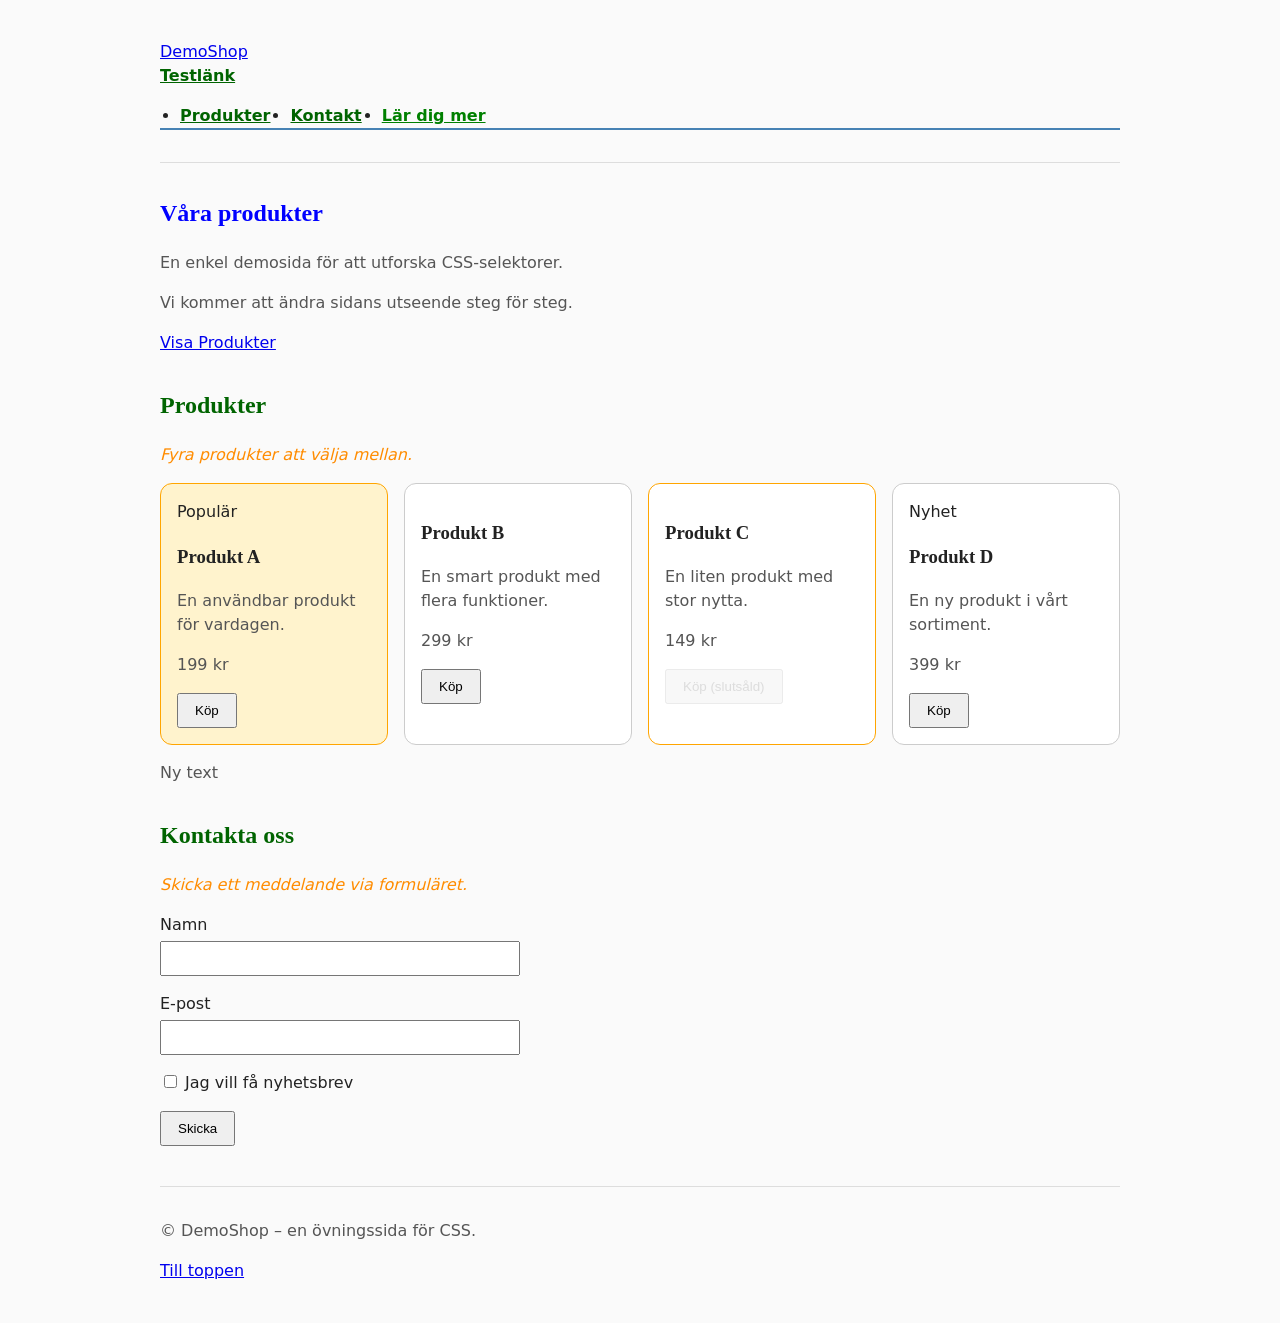
<file: tisdag/index.html>
<!doctype html>
<html lang="sv">
  <head>
    <meta charset="UTF-8" />
    <meta name="viewport" content="width=device-width, initial-scale=1.0" />
    <title>DemoShop – CSS Selectors</title>
    <link rel="stylesheet" href="style.css" />
  </head>
  <body>
    <header class="site-header" id="top">
      <a class="logo" href="#top">DemoShop</a>
      <nav aria-label="Huvudnavigation">
        <a href="#">Testlänk</a>
        <ul class="nav-list">
          <li><a href="#products">Produkter</a></li>
          <li><a href="#contact">Kontakt</a></li>
          <li><a href="https://developer.mozilla.org/" target="_blank" rel="noopener noreferrer">Lär dig mer</a></li>
        </ul>
      </nav>
    </header>

    <main>
      <section class="intro" aria-labelledby="page-title">
        <h1 id="page-title">Våra produkter</h1>
        <p>En enkel demosida för att utforska CSS-selektorer.</p>
        <p class="hint">Vi kommer att ändra sidans utseende steg för steg.</p>
        <p><a href="#" class="product-link">Visa Produkter</a></p>
      </section>

      <section id="products" aria-labelledby="products-title">
        <h2 id="products-title">Produkter</h2>
        <p>Fyra produkter att välja mellan.</p>
        <div class="product-list">
          <article class="card featured" data-category="accessories">
            <span class="badge">Populär</span>
            <h3>Produkt A</h3>
            <p>En användbar produkt för vardagen.</p>
            <p class="price">199 kr</p>
            <button type="button" data-action="buy">Köp</button>
          </article>
          <article class="card" data-category="tech">
            <h3>Produkt B</h3>
            <p>En smart produkt med flera funktioner.</p>
            <p class="price">299 kr</p>
            <button type="button" data-action="buy">Köp</button>
          </article>
          <article class="card" data-category="accessories">
            <h3>Produkt C</h3>
            <p>En liten produkt med stor nytta.</p>
            <p class="price">149 kr</p>
            <button type="button" disabled>Köp (slutsåld)</button>
          </article>
          <article class="card" data-category="tech">
            <span class="badge">Nyhet</span>
            <h3>Produkt D</h3>
            <p>En ny produkt i vårt sortiment.</p>
            <p class="price">399 kr</p>
            <button type="button" data-action="buy">Köp</button>
          </article>
        </div>
        <p>Ny text</p>
      </section>

      <section id="contact" aria-labelledby="contact-title">
        <h2 id="contact-title">Kontakta oss</h2>
        <p>Skicka ett meddelande via formuläret.</p>
        <form action="#contact" method="get">
          <div class="form-group">
            <label for="name">Namn</label>
            <input id="name" name="name" type="text" required autocomplete="name" />
          </div>
          <div class="form-group">
            <label for="email">E-post</label>
            <input id="email" name="email" type="email"  autocomplete="email" />
          </div>
          <div class="form-group checkbox-group">
            <input id="newsletter" name="newsletter" type="checkbox" />
            <label for="newsletter">Jag vill få nyhetsbrev</label>
          </div>
          <button type="submit">Skicka</button>
        </form>
      </section>
    </main>

    <!-- <div class="example">
      <h2>Rubrik</h2>
      <p>Första stycket</p>
      <p>Andra stycket</p>
      <p>Tredje stycket</p>
    </div> -->

    <footer class="site-footer">
      <p>© DemoShop – en övningssida för CSS.</p>
      <a href="#top">Till toppen</a>
    </footer>
  </body>
</html>
</file>
<file: tisdag/style.css>
/* DemoShop – start-CSS.
   Endast grundläggande läsbarhet och layout.
   Vi lägger till selektorerna tillsammans under föreläsningen. */

body {
  max-width: 960px;
  margin: 0 auto;
  padding: 24px;
  font-family: system-ui, sans-serif;
  line-height: 1.5;
  color: #222;
  background: #fafafa;
}

.site-header,
.site-footer {
  padding: 16px 0;
  border-bottom: 1px solid #ddd;
}

.site-footer {
  margin-top: 40px;
  border-top: 1px solid #ddd;
  border-bottom: 0;
}

section {
  margin-top: 32px;
}

.nav-list {
  display: flex;
  flex-wrap: wrap;
  gap: 20px;
  padding-left: 20px;
}

.product-list {
  display: grid;
  grid-template-columns: repeat(auto-fit, minmax(200px, 1fr));
  gap: 16px;
}

.card {
  padding: 16px;
  border: 1px solid #ccc;
  background: white;
}

.form-group {
  margin-bottom: 16px;
}

.form-group label {
  display: block;
  margin-bottom: 4px;
}

.checkbox-group label {
  display: inline;
}

input:not([type="checkbox"]) {
  box-sizing: border-box;
  display: block;
  width: 100%;
  max-width: 360px;
  padding: 8px;
}

button {
  padding: 8px 16px;
}

/* ========================================
   1. GRUNDLÄGGANDE SELEKTORER
======================================== */

p {
  color: #555;
}

h1 {
  color: darkblue;
}

h2 {
  color: darkgreen;
}

/* h3 {
  color: red;
} */

.card {
  border-radius: 12px;
}

.featured {
  background-color: #fff3cd;
}

/* #page-title {
  text-transform: uppercase;
  color: red;
} */

/* * {
  outline: 1px solid red;
} */

h1,
h2,
h3 {
  font-family: Georgia, serif;
}

/*
Typ   Exempel     Specificitet
ID    #page-title   1-0-0
Klass .card         0-1-0
Element h1          0-0-1
Universal *         0-0-0
*/

[disabled] {
  opacity: 0.4;
}

[data-category="accessories"] {
  border-color: orange;
}

/* Börjar med... */
a[href^="https"] {
  color: green;
}

/* Slutar med.. */
a[href$=".pdf"] {

}

/* Innehåller */
a[href*="github"] {
  
}


/* ========================================
   2. COMBINATORS OCH ATTRIBUT
======================================== */

/* nav > a {
  color: red;
} */

nav a {
  color: darkgreen;
  font-weight: bold;
}

nav > ul {
  border-bottom: 2px solid steelblue;
}

/* h2 ~ p {
  color: purple;
} */

h2 + p {
  color: darkorange;
  font-style: italic;
}

/* .card button[disabled] {
  opacity: 0.4;
  cursor: not-allowed;
}
 */
/* ========================================
   3. STRUKTURELLA PSEUDOKLASSER
======================================== */

/* .card:first-child {
  border: 3px solid green;
}

.card:last-child {
  border: 3px solid blue;
}

.card:nth-child(odd) {
  background-color: #f0f9ff;
} */

/* .card:nth-child(even) {
  background-color: #fef3c7;
} */

/* .card:nth-child(3) {
  border: 3px solid purple;
}

/* var tredje 3, 6, 9, 12... */
/* .card:nth-child(3n) {
  outline: 3px solid orange;
} */

/* Börja på 3, och sen vidare. 3, 4, 5, 6... */
/* .card:nth-child(n + 3) {
  font-weight: bold;
}

.example p:nth-of-type(2) {
  color: blue;
} */
 



/* ========================================
   4. INTERAKTIVA PSEUDOKLASSER
======================================== */

/* .card button:hover {
  background-color: #2563eb;
  color: white;
}

.card button:active {
  background-color: #1d4ed8;
  transform: scale(0.97);
}

button:focus-visible {
  outline: 3px solid red;
  outline-offset: 3px;
}

.form-group:focus-within {
  background-color: #eff6ff;
  border-radius: 8px;
  padding: 8px;
}

button:disabled {
  opacity: 0.5;
  cursor: not-allowed;
}

input:checked {
  accent-color: green;
}

input:invalid {
  border-color: crimson;
}
 */
/* ========================================
   5. PSEUDO-ELEMENT
======================================== */

/* .card h3::before {
  content: "*";
  color: orange;
} */

/* .card h3::after {
  content: "";
  display: block;
  width: 40px;
  height: 3px;
  background-color: orange;
  margin-top: 8px;
}
 */

/* .product-link::after {
  content: "->";
  display: inline-block;
  transition: transform 0.2s ease;
}

.product-link:hover::after {
  transform:translateX(5px);
} */

/* ========================================
   6. MODERNA CSS-PSEUDOKLASSER
======================================== */

/* .card h2,
.card h3,
.card h4 {
  color: darkblue;
} */

/* .card:is(h2, h3, h4) {
  color: darkblue;
}



h2 {
  color: darkgreen;
}

:where(h1, h2, h3) {
  color: darkblue;
}

.card button:not(:disabled) {
  cursor: pointer;
  background-color: #2563eb;
  color: white;

}

.card:not(.featured) {
  border: 1px solid #ccc;
}

.card:has(.badge) {
  border: 2px solid orange;
} */

/* ========================================
   7. Nesting och &
======================================== */
/* 
.card {
  padding: 1rem;
  border-radius: 12px;

  h3 {
    color: darkblue;
  }

  button {
    background-color: steelblue;

    &:hover {
      background-color: darkblue;
    }
  }

  
}
 */

/* .card button:hover {
  background-color: darkblue;
} */

/* Skillanden mellan &.class & .class */


/* .card {
  padding: 1rem;
  border-radius: 12px;

  h3 {
    color: darkblue;

    &::after {
      content: "";
      display: block;
      width: 40px;
      height: 3px;
      background: orange;
    }
  }

  button {
    &:hover {
      background-color: darkblue;
    }

    &:focus-visible {
      outline: 3px solid blue;
    }
  }

  &:has(button:disabled) {
    opacity: 0.6;
  }
} */

/* .page {
  .products {
    .card {
      .content {
        button {
          &:hover {
            color: red;
          }
        }
      }
    }
  }
}
 */


/* ========================================
   8. SPECIFICITET OCH CASCADE
======================================== */

/* h1 {
  color: green;
}

h1 {
  color: blue;
}
 */

/* #page-title {
  color: red;
}

h1 {
  color: blue;
} */


/* :where(h1, #page-title) {
  color: purple;
}

h1 {
  color: green;
}
 */


 #page-title {
  color: red;
}

h1 {
  color: blue !important;
}
</file>
